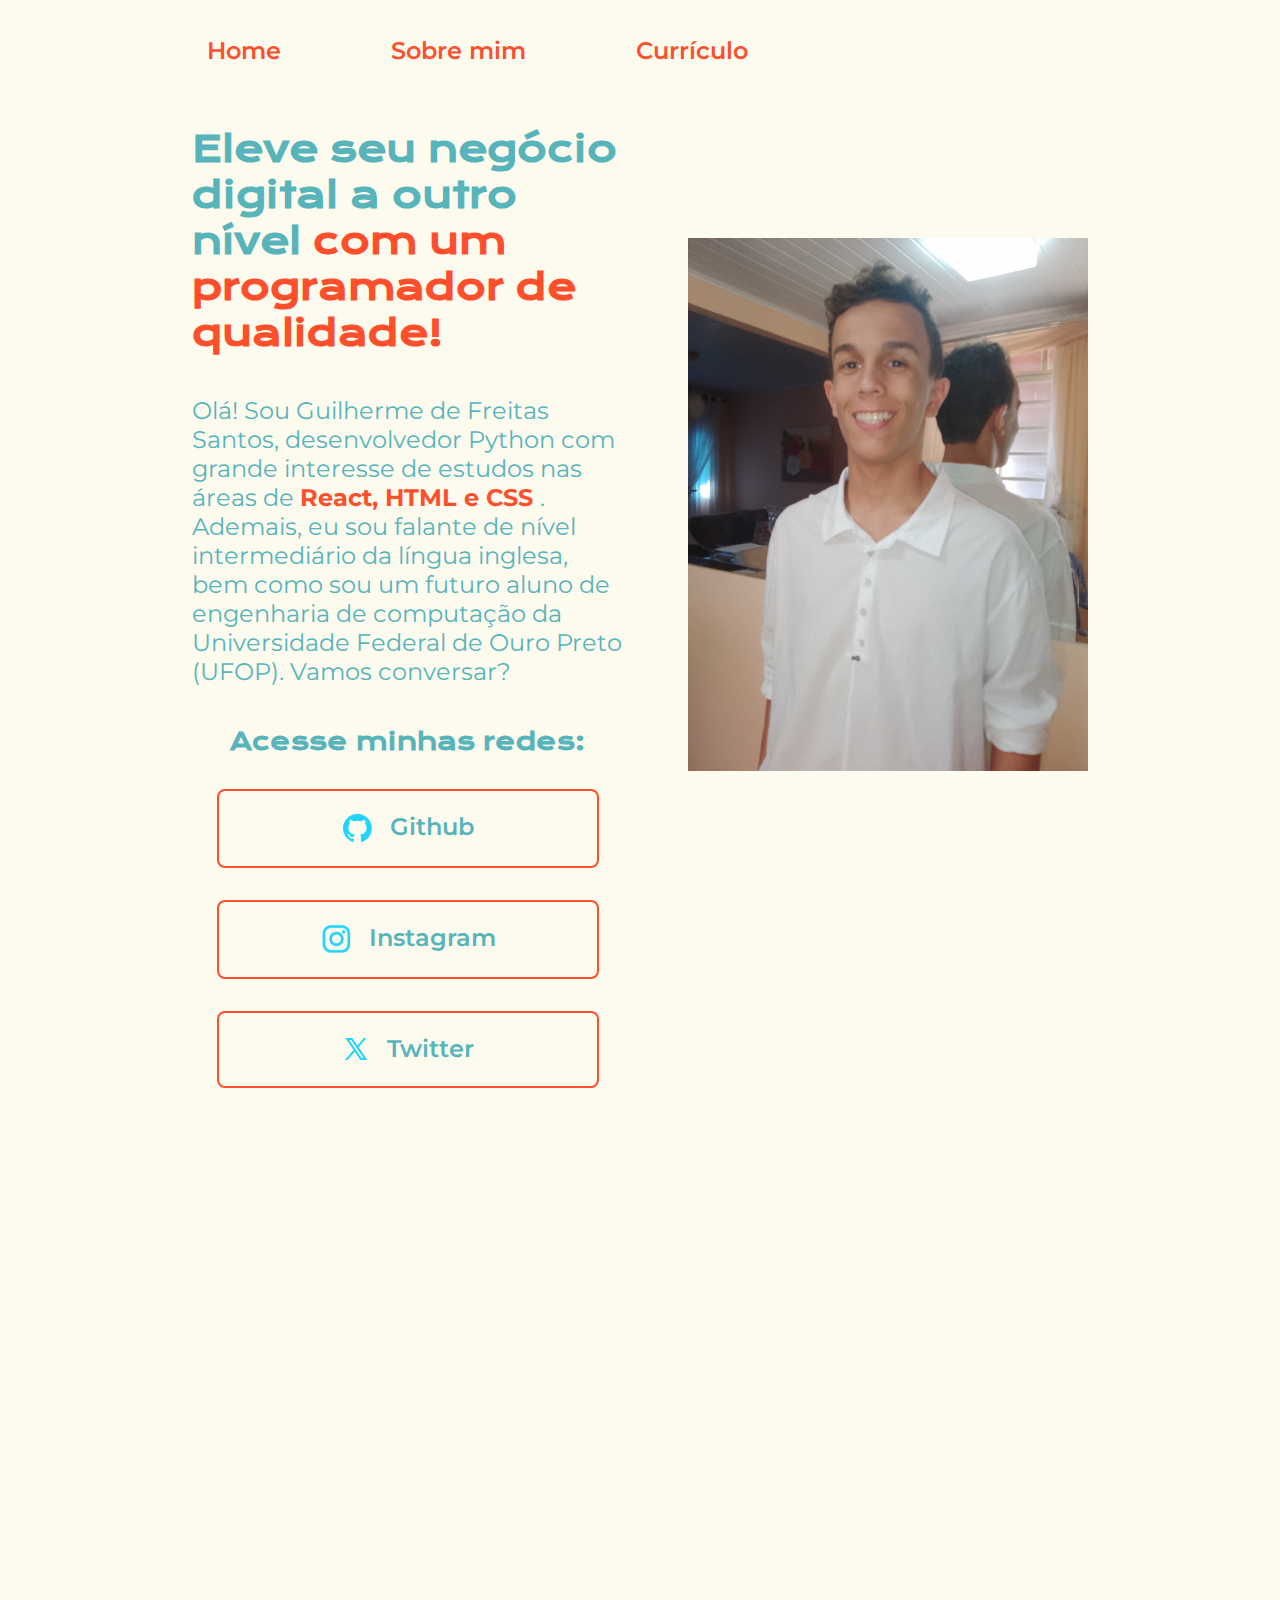
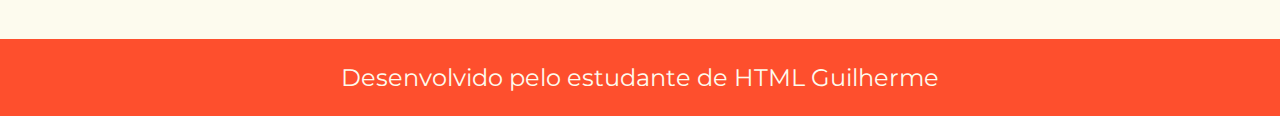
<file: index.html>
<!DOCTYPE html>
<html lang="pt-br">
<head>
    <meta charset="UTF-8">
    <meta name="viewport" content="width=device-width, initial-scale=1.0">
    <title>Portfolio</title>
    <link rel="stylesheet" href="./styles/style.css">
</head>
<body>
    <header class="cabecalho">
        <nav class="cabecalho__menu">
            <a class="cabecalho__menu__link" href="index.html">Home</a>
            <a class="cabecalho__menu__link" href="about.html">Sobre mim</a>
            <a class="cabecalho__menu__link" href="curriculo.html">Currículo</a>
        </nav>
    </header>
    <main class="apresentacao">
        <section class="apresentacao__conteudo">
            <h1 class="apresentacao__conteudo__titulo">Eleve seu negócio digital a outro nível <strong class="titulo-destaque"> com um programador de qualidade!</strong></h1>
            <p class="apresentacao__conteudo__titulo__texto">Olá! Sou Guilherme de Freitas Santos, desenvolvedor Python com grande interesse de estudos nas áreas de <strong class="titulo-destaque"> React, HTML e CSS </strong>. Ademais, eu sou falante de nível intermediário da língua inglesa, bem como sou um futuro aluno de engenharia de computação da Universidade Federal de Ouro Preto (UFOP). Vamos conversar?</p>
            <div class="apresentacao__links">
                <h2 class="apresentacao__links__subtitulo">Acesse minhas redes:</h2>
                <a  class="apresentacao__links__link" href="https://github.com/Gui-alt-code ">
                    <img src="./assets/github.png">
                    Github
                </a>
                <a  class="apresentacao__links__link" href="https://instagram.com/guifreitasz7">
                    <img src="./assets/instagram.png">
                    Instagram
                </a>
                <a  class="apresentacao__links__link" href="https://x.com/Guilher10001431?t=D2EwNFeoKmyW4a_Wa6aYdg&s=09">
                    <img src="./assets/twitter-novo.png">
                    Twitter
                </a>
            </div>
        </section>
        <div class="apresentacao__links__link__imagem">
            <img src="./assets/IMG_20230602_153845_050.jpg" alt="Foto do estudante de HTML, Guilherme, sorrindo">
        </div>
    </main>
    <footer class="rodape">
        <p>Desenvolvido pelo estudante de HTML Guilherme</p>
    </footer>
</body>
</html>
</file>
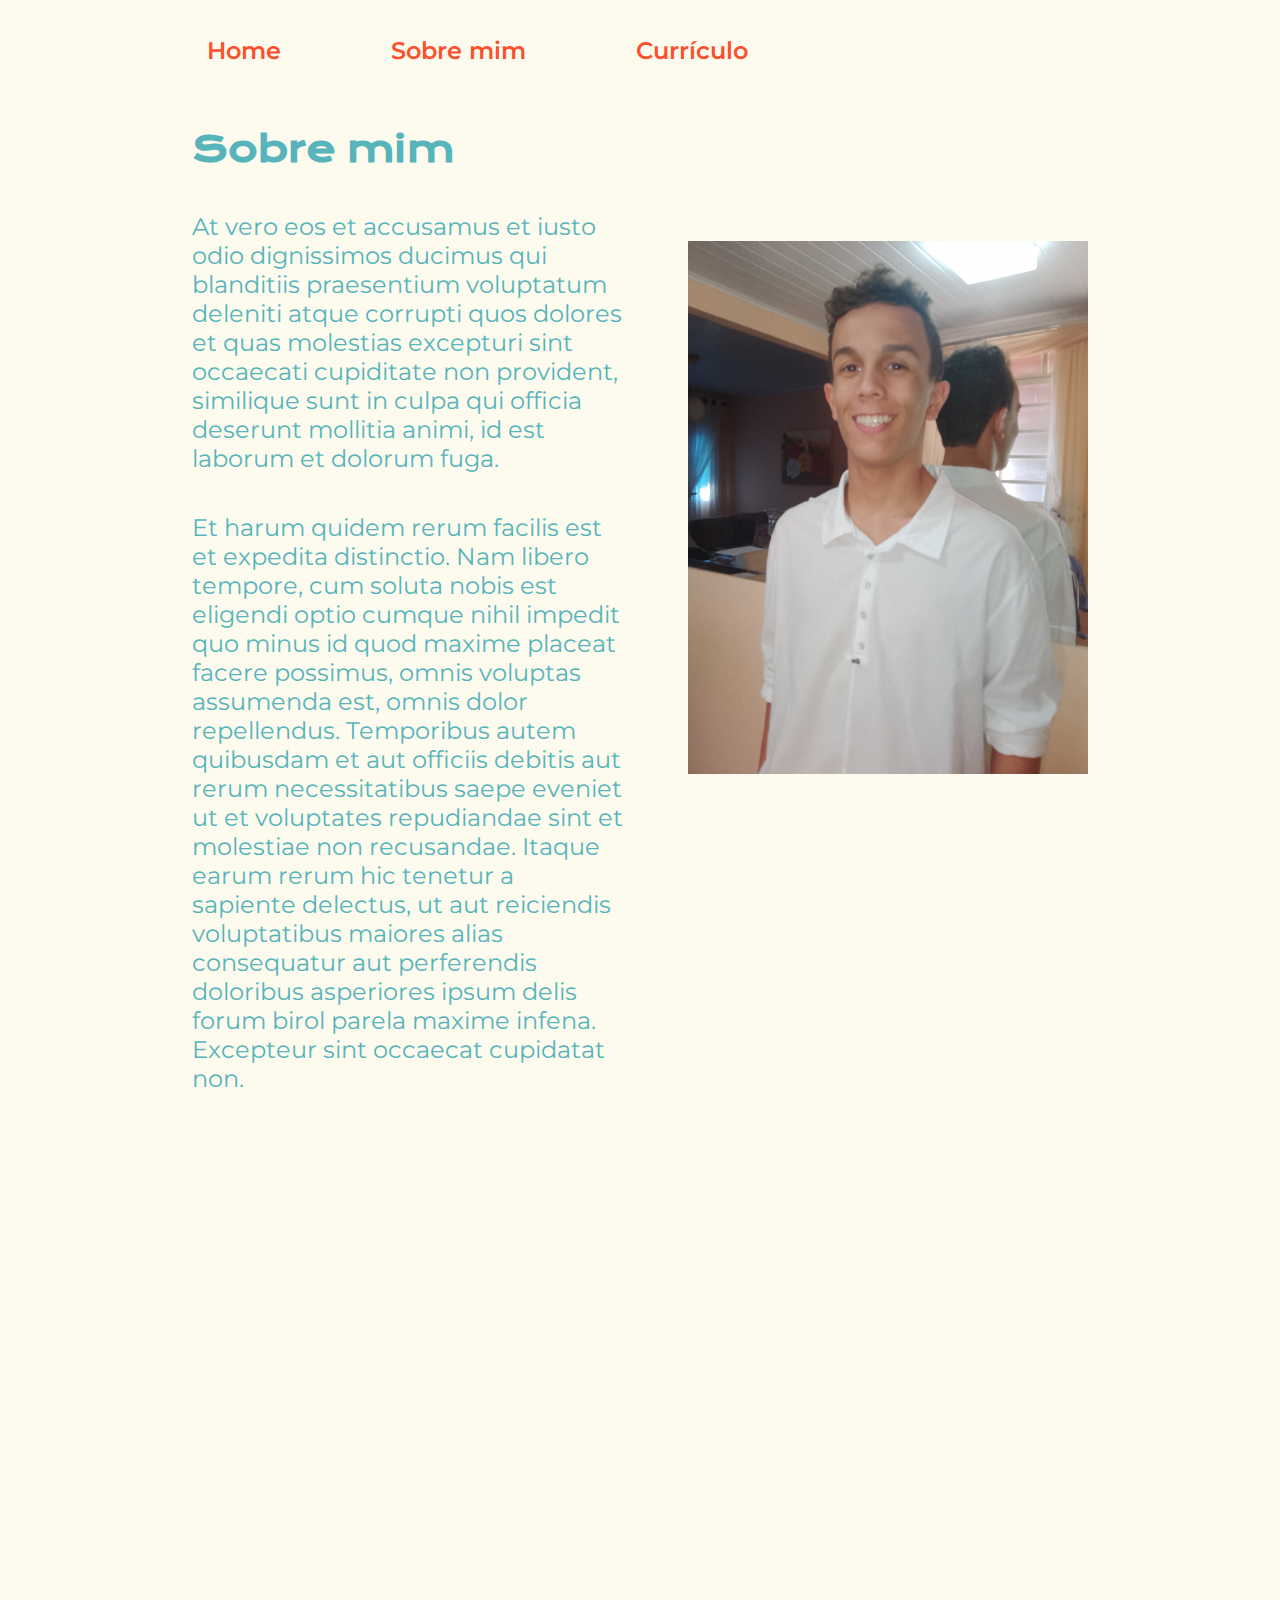
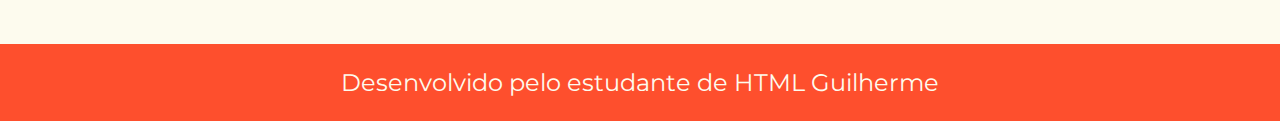
<file: about.html>
<!DOCTYPE html>
<html lang="pt-br">
<head>
    <meta charset="UTF-8">
    <meta name="viewport" content="width=device-width, initial-scale=1.0">
    <title>Sobre mim</title>
    <link rel="stylesheet" href="./styles/style.css">
</head>
<body>
    <header class="cabecalho">
        <nav class="cabecalho__menu">
            <a class="cabecalho__menu__link" href="index.html">Home</a>
            <a class="cabecalho__menu__link" href="about.html">Sobre mim</a>
            <a class="cabecalho__menu__link" href="curriculo.html">Currículo</a>
        </nav>
    </header>
    <main class="apresentacao">
        <section class="apresentacao__conteudo">
            <h1 class="apresentacao__conteudo__titulo">Sobre mim</h1>
            <p class="apresentacao__conteudo__titulo__texto">At vero eos et accusamus et iusto odio dignissimos ducimus qui blanditiis praesentium voluptatum deleniti atque corrupti quos dolores et quas molestias excepturi sint occaecati cupiditate non provident, similique sunt in culpa qui officia deserunt mollitia animi, id est laborum et dolorum fuga.</p>
            <p class="apresentacao__conteudo__titulo__texto">Et harum quidem rerum facilis est et expedita distinctio. Nam libero tempore, cum soluta nobis est eligendi optio cumque nihil impedit quo minus id quod maxime placeat facere possimus, omnis voluptas assumenda est, omnis dolor repellendus. Temporibus autem quibusdam et aut officiis debitis aut rerum necessitatibus saepe eveniet ut et voluptates repudiandae sint et molestiae non recusandae. Itaque earum rerum hic tenetur a sapiente delectus, ut aut reiciendis voluptatibus maiores alias consequatur aut perferendis doloribus asperiores ipsum delis forum birol parela maxime infena. Excepteur sint occaecat cupidatat non.
            </p>
        </section>
        <div class= "apresentacao__links__link__imagem">
            <img src="./assets/IMG_20230602_153845_050.jpg" alt="Foto do estudante de HTML, Guilherme, sorrindo">
        </div>
    </main>
    <footer class="rodape">
        <p>Desenvolvido pelo estudante de HTML Guilherme</p>
    </footer>
</body>
</html>
</file>
<file: styles/style.css>
@import url('https://fonts.googleapis.com/css2?family=Krona+One&family=Montserrat:ital,wght@0,100..900;1,100..900&display=swap');

:root {
    --cor-primaria: #FDFBEE;
    --cor-secundaria: #57B4BA;
    --cor-terciaria: #FE4F2D;
    --cor-hover: #FDFAF6;

    --fonte-primaria: "Krona One", sans-serif;
    --fonte-secundaria: "Montserrat", sans-serif;
}

* {
    margin: 0;
    padding: 0;
}

body {
    box-sizing: border-box;
    background-color: var(--cor-primaria);
    color: var(--cor-secundaria);
}

.cabecalho {
    padding: 2% 0% 0% 15%;
}

.cabecalho__menu {
    display: flex;
    gap: 80px;
}

.cabecalho__menu__link {
    display: flex;
    justify-content: space-between;
    gap: 40px;
    font-size: 83px;
    color: var(--cor-terciaria);
    font-family: var(--fonte-secundaria);
    font-size: 24px;
    font-weight: 600;
    padding: 10px 15px;
    text-decoration: none;
}

.apresentacao {
    padding: 4% 15%;
    display: flex;
    align-items: center;
    justify-content: space-between;
}

.apresentacao__conteudo {
    width: 615px;
    display: flex;
    flex-direction: column;
    gap: 40px;
}

.apresentacao__conteudo__titulo {
    font-size: 36px;
    font-family: var(--fonte-primaria);
}

.titulo-destaque {
    color: var(--cor-terciaria);
}

.apresentacao__conteudo__titulo__texto {
    font-size: 24px;
    font-family: var(--fonte-secundaria);
}

.apresentacao__links {
    display: flex;
    flex-direction: column;
    align-items: center;
    justify-content: space-between;
    gap: 32px;
}

.apresentacao__links__subtitulo {
    font-family: var(--fonte-primaria);
    font-size: 24px;
    font-weight: 400px;
}

.apresentacao__links__link {
    display: flex;
    justify-content: center;
    gap: 16px;
    width: 378px;
    text-align: center;
    border: 2px solid var(--cor-terciaria);
    border-radius: 8px;
    font-size: 24px;
    font-weight: 600;
    padding: 21.5px 0;
    text-decoration: none;
    color: var(--cor-secundaria);
    font-family: var(--fonte-secundaria);
}

.apresentacao__links__link:hover {
    background-color: var(--cor-hover);
    cursor: pointer;
}

.apresentacao__links__link__imagem {
    margin-left: 65px;
    margin-top: -200px;
}

.apresentacao__links__link__imagem img {
    width: 400px;
}

.apresentacao__links__link__imagem__dois {
    margin-left: 800px;
    margin-right: 250px;
    margin-top: -600px;
    margin-bottom: 50px;
}

.apresentacao__links__link__imagem__dois img {
    width: 400px;
    margin-top: -1800px;
    margin-bottom: 750px;
}

.rodape{
    color: var(--cor-primaria);
    background-color: var(--cor-terciaria);
    font-family: var(--fonte-secundaria);
    font-size: 24px;
    font-weight: 400;
    text-align: center;
    padding: 24px;
    margin-top: 500px;
} 


.cabecalho__menu__link:hover {
    background-color: var(--cor-primaria);
}
</file>
